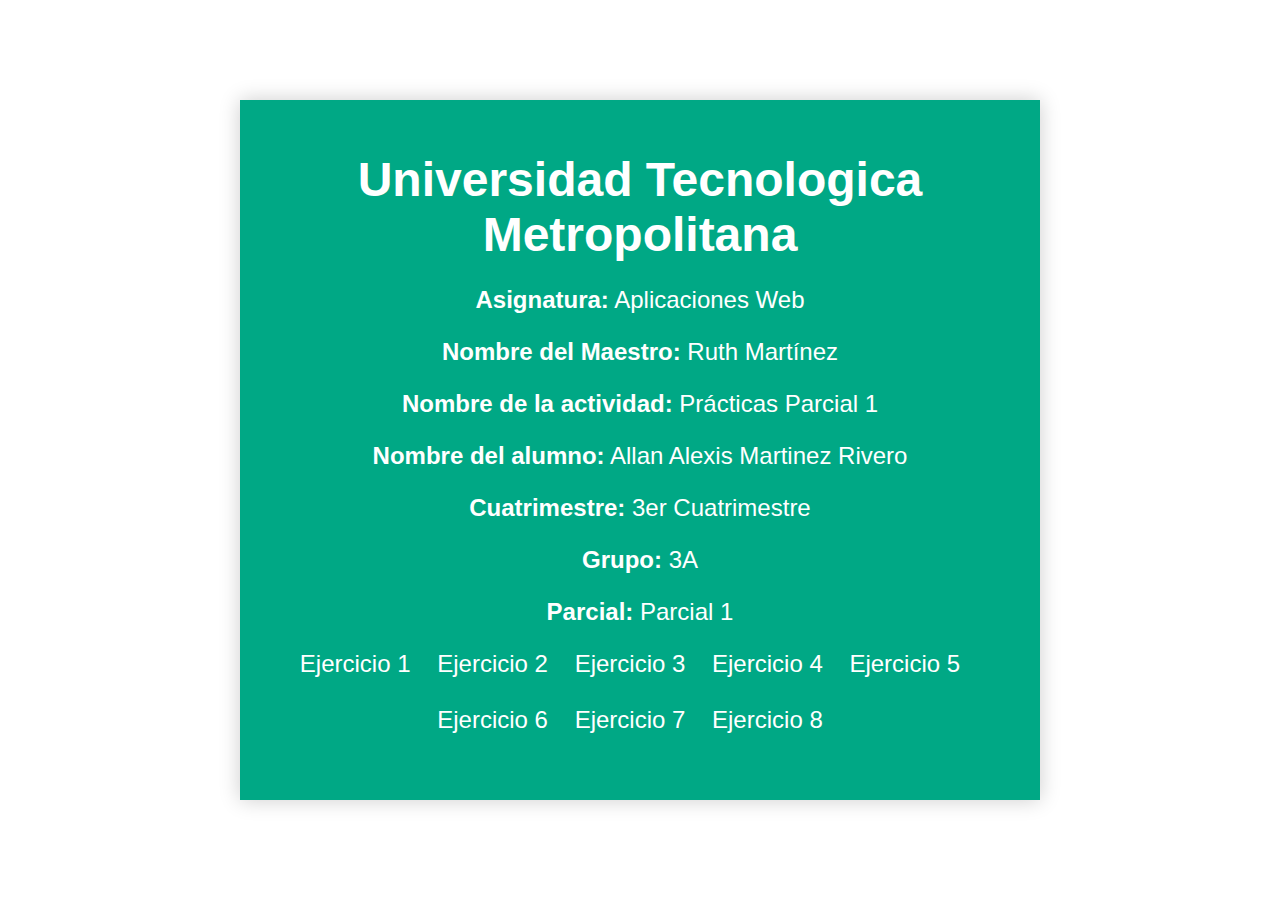
<file: practica2,3,4_AllanMartinez_DSM2A/index.html>
<!DOCTYPE html>
<html>
<head>
    <title>Portada</title>
    <link rel="stylesheet" href="styles.css">
</head>
<body>
<div class="background-design">
    <div class="container">
        <h1>Universidad Tecnologica Metropolitana</h1>
        <p><strong>Asignatura:</strong> Aplicaciones Web</p>
        <p><strong>Nombre del Maestro:</strong> Ruth Martínez</p>
        <p><strong>Nombre de la actividad:</strong> Prácticas Parcial 1</p>
        <p><strong>Nombre del alumno:</strong> Allan Alexis Martinez Rivero</p>
        <p><strong>Cuatrimestre:</strong> 3er Cuatrimestre</p>
        <p><strong>Grupo:</strong> 3A</p>
        <p><strong>Parcial:</strong> Parcial 1</p>
        <p>
            <a href="practica2/maquetado1/maquetado1.html">Ejercicio 1</a>
            <a href="practica2/maquetado2/maquetado2.html">Ejercicio 2</a>
            <a href="practica3/Curriculum Vitae/CV.html">Ejercicio 3</a>
            <a href="practica3/Ubicacion/Ubi.html">Ejercicio 4</a>
            <a href="practica4/Maquetado1/maq1.html">Ejercicio 5</a><br><br>
            <a href="practica4/Maquetado2/maq2.html">Ejercicio 6</a>
            <a href="practica4/Boogle/index.html">Ejercicio 7</a>
            <a href="practica4/tiendaonline/index.html">Ejercicio 8</a>
        </p>
    </div>
</div>

</body>
</html>
</file>
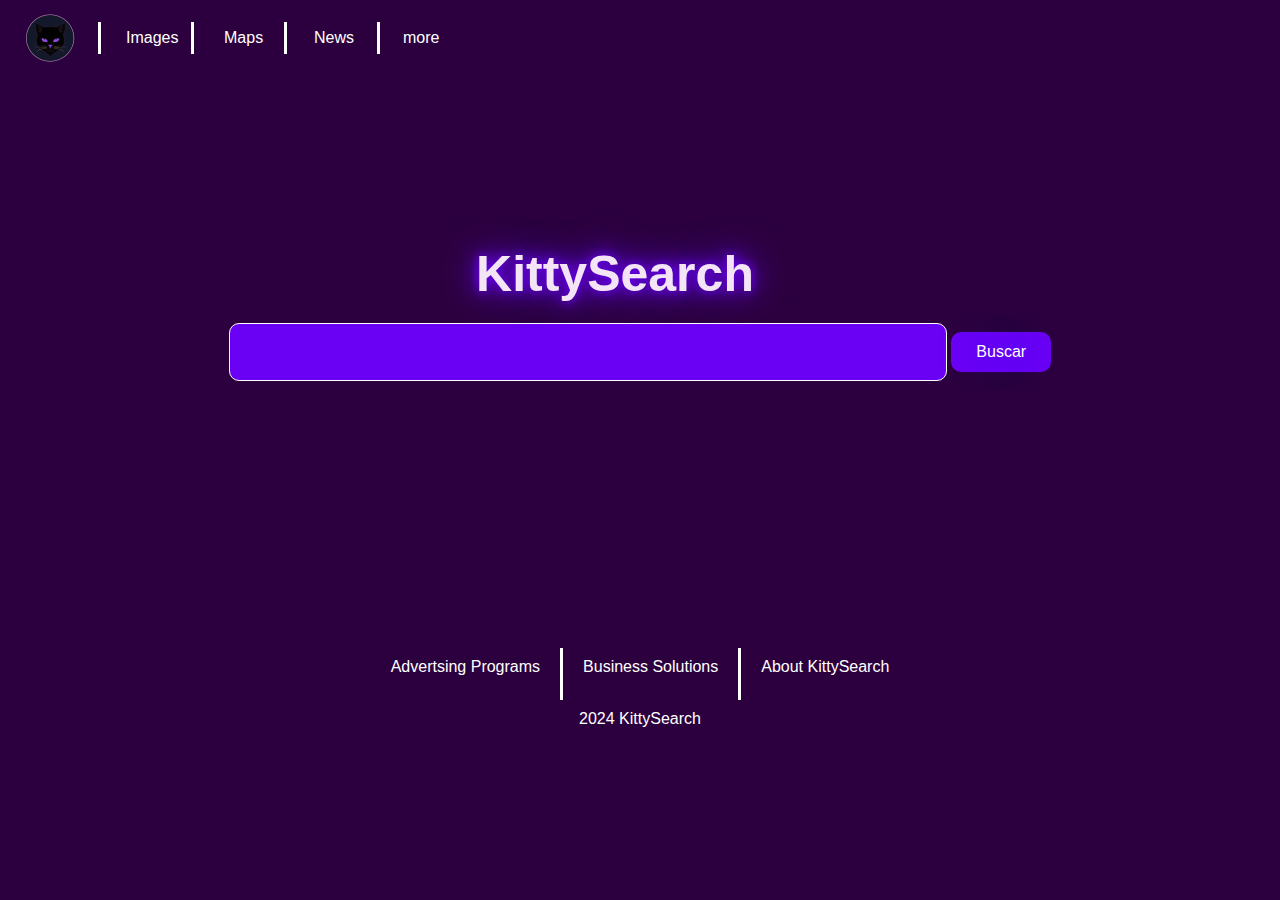
<file: practica2,3,4_AllanMartinez_DSM2A/practica4/Boogle/index.html>
<!DOCTYPE html>

<html>

<head>
    <title>KittySearch</title>
    <link rel="stylesheet" href="styles.css">
</head>
<body>

<header>
    <div class="left-head-container">
        <div class="head-container"><img src="images/KSLogo.png" class="logo"></div>
        <div class="head-container"><a class="images" >Images</a></div>
        <div class="head-container"><a class="maps">Maps</a></div>
        <div class="head-container"><a class="news">News</a></div>
        <div class="head-container head-excp"><a class="more">more</a></div>
    </div>
    <div class="right-head-container">
        <div class="head-container"><a class="kittysearch">KittySearch</a></div>
        <div class="head-container head-excp"><a class="signin">Sign in</a></div>
    </div>
</header>

<main>
    <div class="search-container">
        <div class="kittysearch-title">KittySearch</div>
        <form action="https://www.google.com/search" method="GET" target="_blank">
            <input type="text" name="q" class="search-input" placeholder="">
            <button type="submit" class="search-button">Buscar</button>
        </form>
    </div>
</main>

<footer>
    <div class="footer-container">
        <div class="advProg">Advertsing Programs</div>
        <div class="bsnSol">Business Solutions</div>
        <div class="kitSrch">About KittySearch</div>
    </div>
    <div class="rights">2024 KittySearch</div>
</footer>

</body>
</html>
</file>
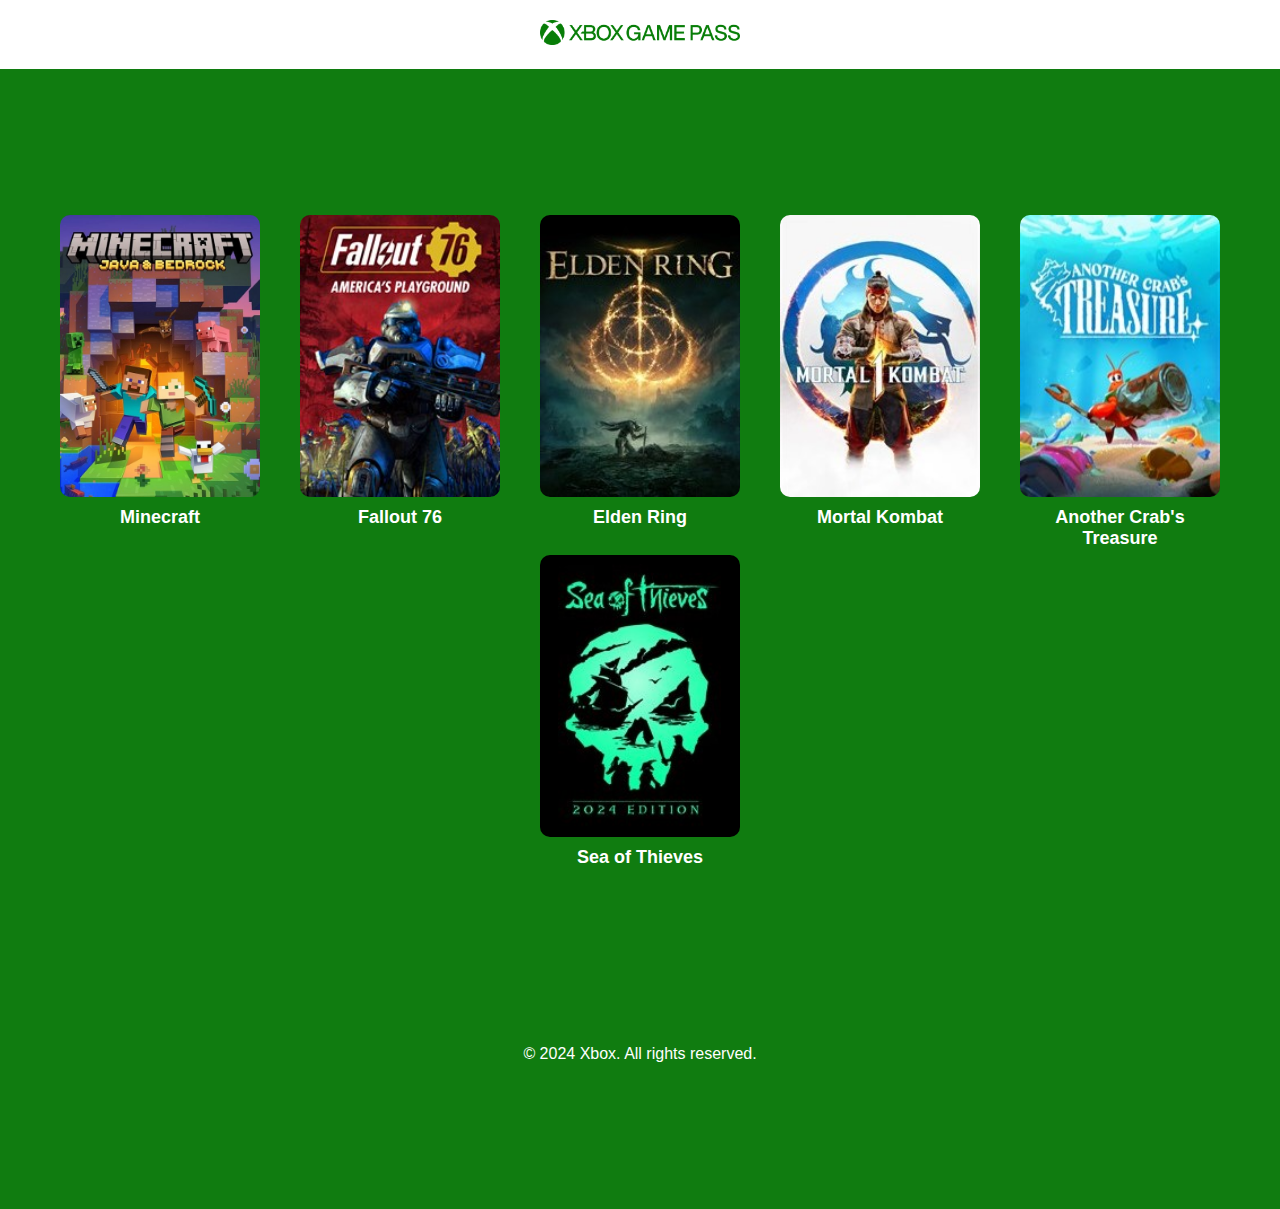
<file: practica2,3,4_AllanMartinez_DSM2A/practica4/tiendaonline/index.html>
<!DOCTYPE html>
<html>
<head>
    <title>Xbox Game Pass</title>
    <link rel="stylesheet" href="styles.css">
</head>
<body>

<header>
    <div class="logo-container">
        <img src="images/xboxlogo.png" alt="Xbox Logo" class="logo">
    </div>
</header>

<main>
    <div class="game-container">
        <div class="games">
            <div class="game">
                <img src="images/gameMinecraft.jpg" alt="Game 1">
                <h2>Minecraft</h2>
            </div>
            <div class="game">
                <img src="images/gameFallout76.png" alt="Game 2">
                <h2>Fallout 76</h2>
            </div>
            <div class="game">
                <img src="images/gameEldenRing.jpg" alt="Game 3">
                <h2>Elden Ring</h2>
            </div>
            <div class="game">
                <img src="images/gameMortalKombat.jpg" alt="Game 4">
                <h2>Mortal Kombat</h2>
            </div>
            <div class="game">
                <img src="images/gameACT.jpg" alt="Game 5">
                <h2>Another Crab's Treasure</h2>
            </div>
            <div class="game">
                <img src="images/gameSOT.jpg" alt="Game 6">
                <h2>Sea of Thieves</h2>
            </div>
        </div>
    </div>
</main>

<footer>
    <p>© 2024 Xbox. All rights reserved.</p>
</footer>

</body>
</html>
</file>
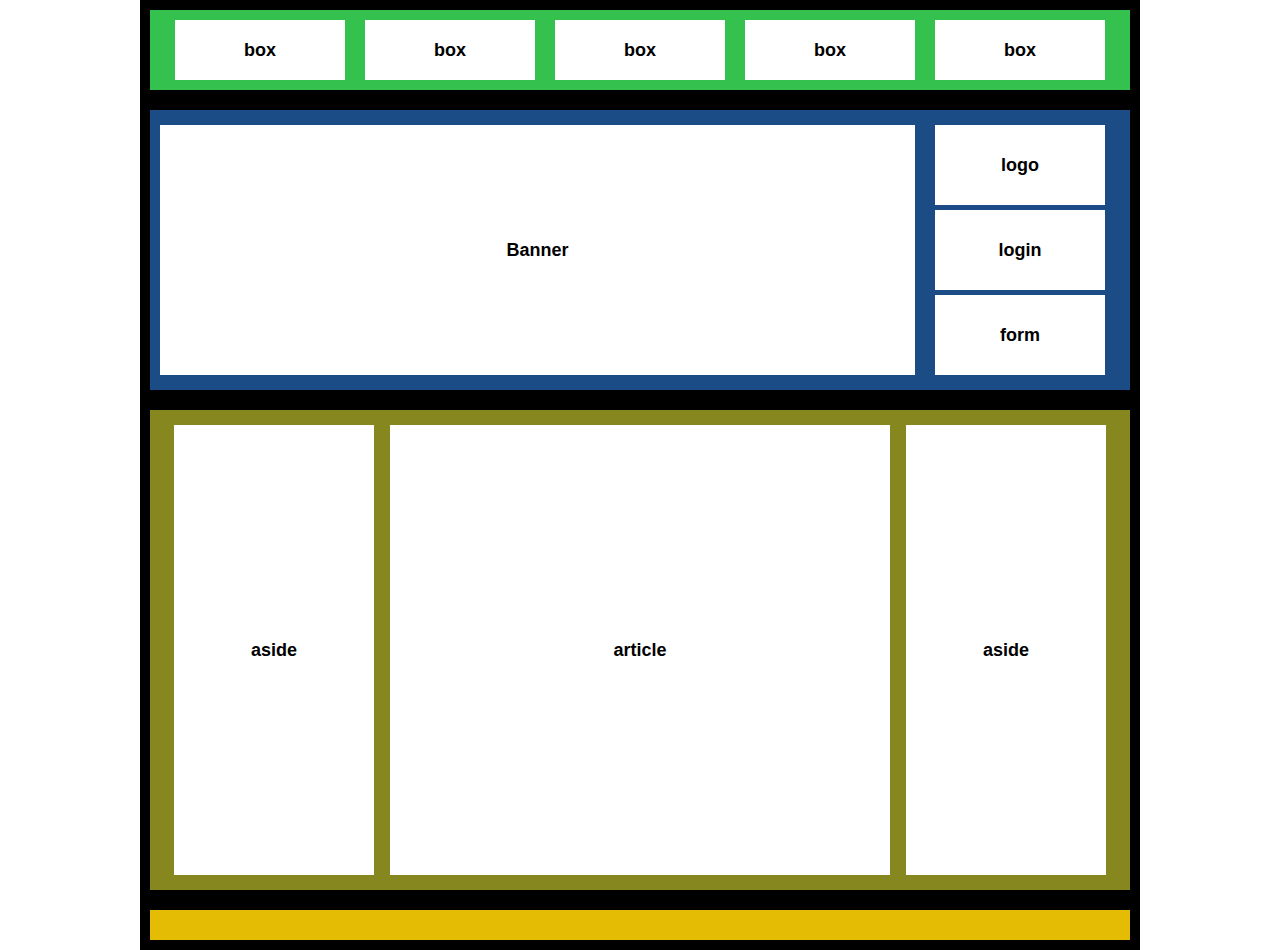
<file: practica2,3,4_AllanMartinez_DSM2A/practica2/maquetado1/maquetado1.html>
<!DOCTYPE html>

<html>

<head>
    <title>Maquetado 1</title>
    <link rel="stylesheet" href="styles.css">
</head>

<body>
    <nav class="container">
        <div class="nav-box">box</div>
        <div class="nav-box">box</div>
        <div class="nav-box">box</div>
        <div class="nav-box">box</div>
        <div class="nav-box">box</div>
    </nav>

    <header class="header-container">
        <div class="header-banner">Banner</div>
        <side class="header-sides">
            <div class="header-side">logo</div>
            <div class="header-side">login</div>
            <div class="header-side">form</div>
        </side>
    </header>

    <main class="main-container">
        <aside class="main-aside">aside</aside>
        <article class="main-article">article</article>
        <aside class="main-aside">aside</aside>
    </main>

    <footer class="footer"></footer>
</body>

</html>
</file>
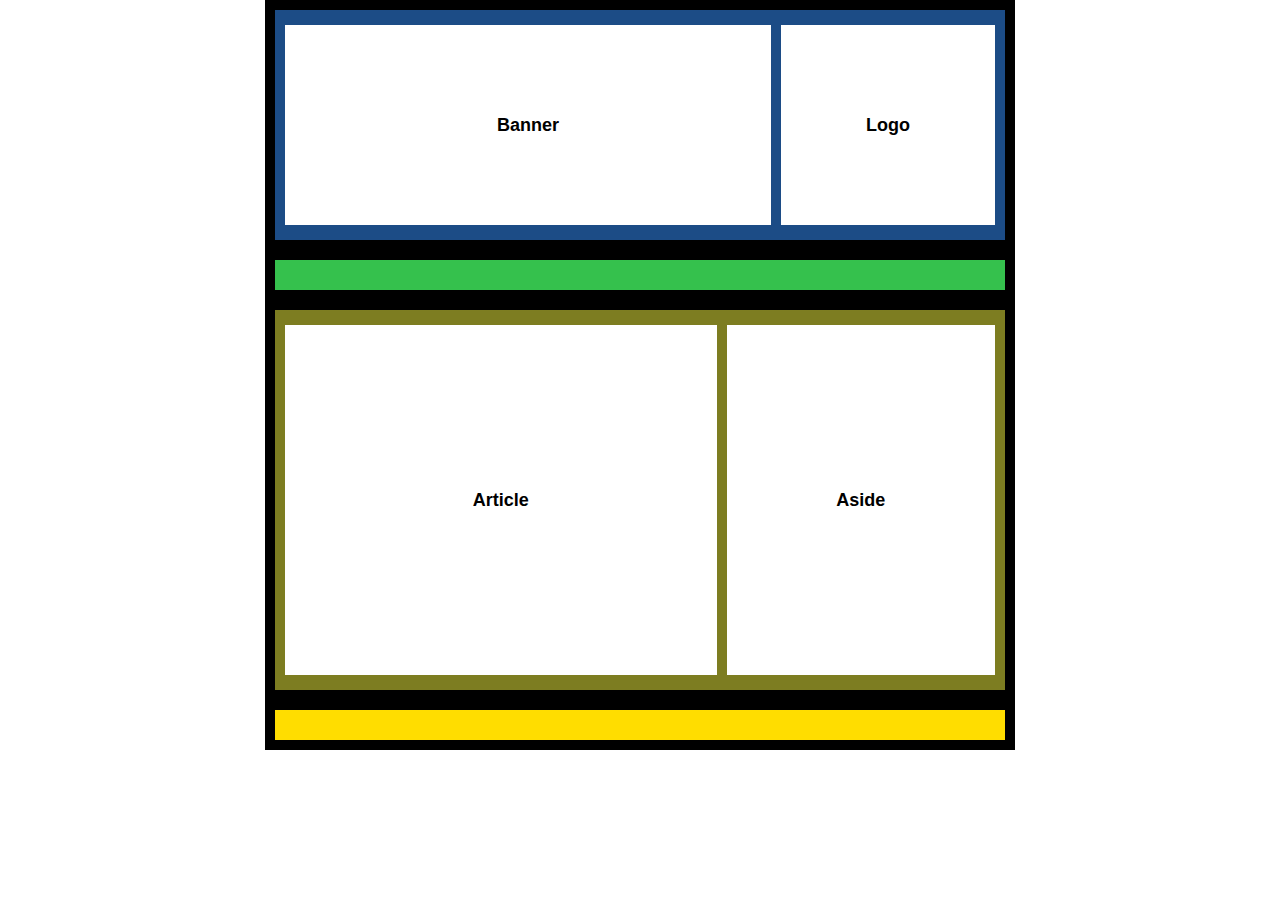
<file: practica2,3,4_AllanMartinez_DSM2A/practica2/maquetado2/maquetado2.html>
<!DOCTYPE html>

<html>

<head>
    <title>Maquetado 2</title>
    <link rel="stylesheet" href="styles.css">
</head>

<body>
    <header class="header-container">
        <div class="header-banner">Banner</div>
        <div class="header-logo">Logo</div>
    </header>

    <nav class="nav-container"></nav>

    <main class="main-container">
        <article class="main-article">Article</article>
        <aside class="main-aside">Aside</aside>
    </main>

    <footer class="footer-container"></footer>
</body>

</html>
</file>
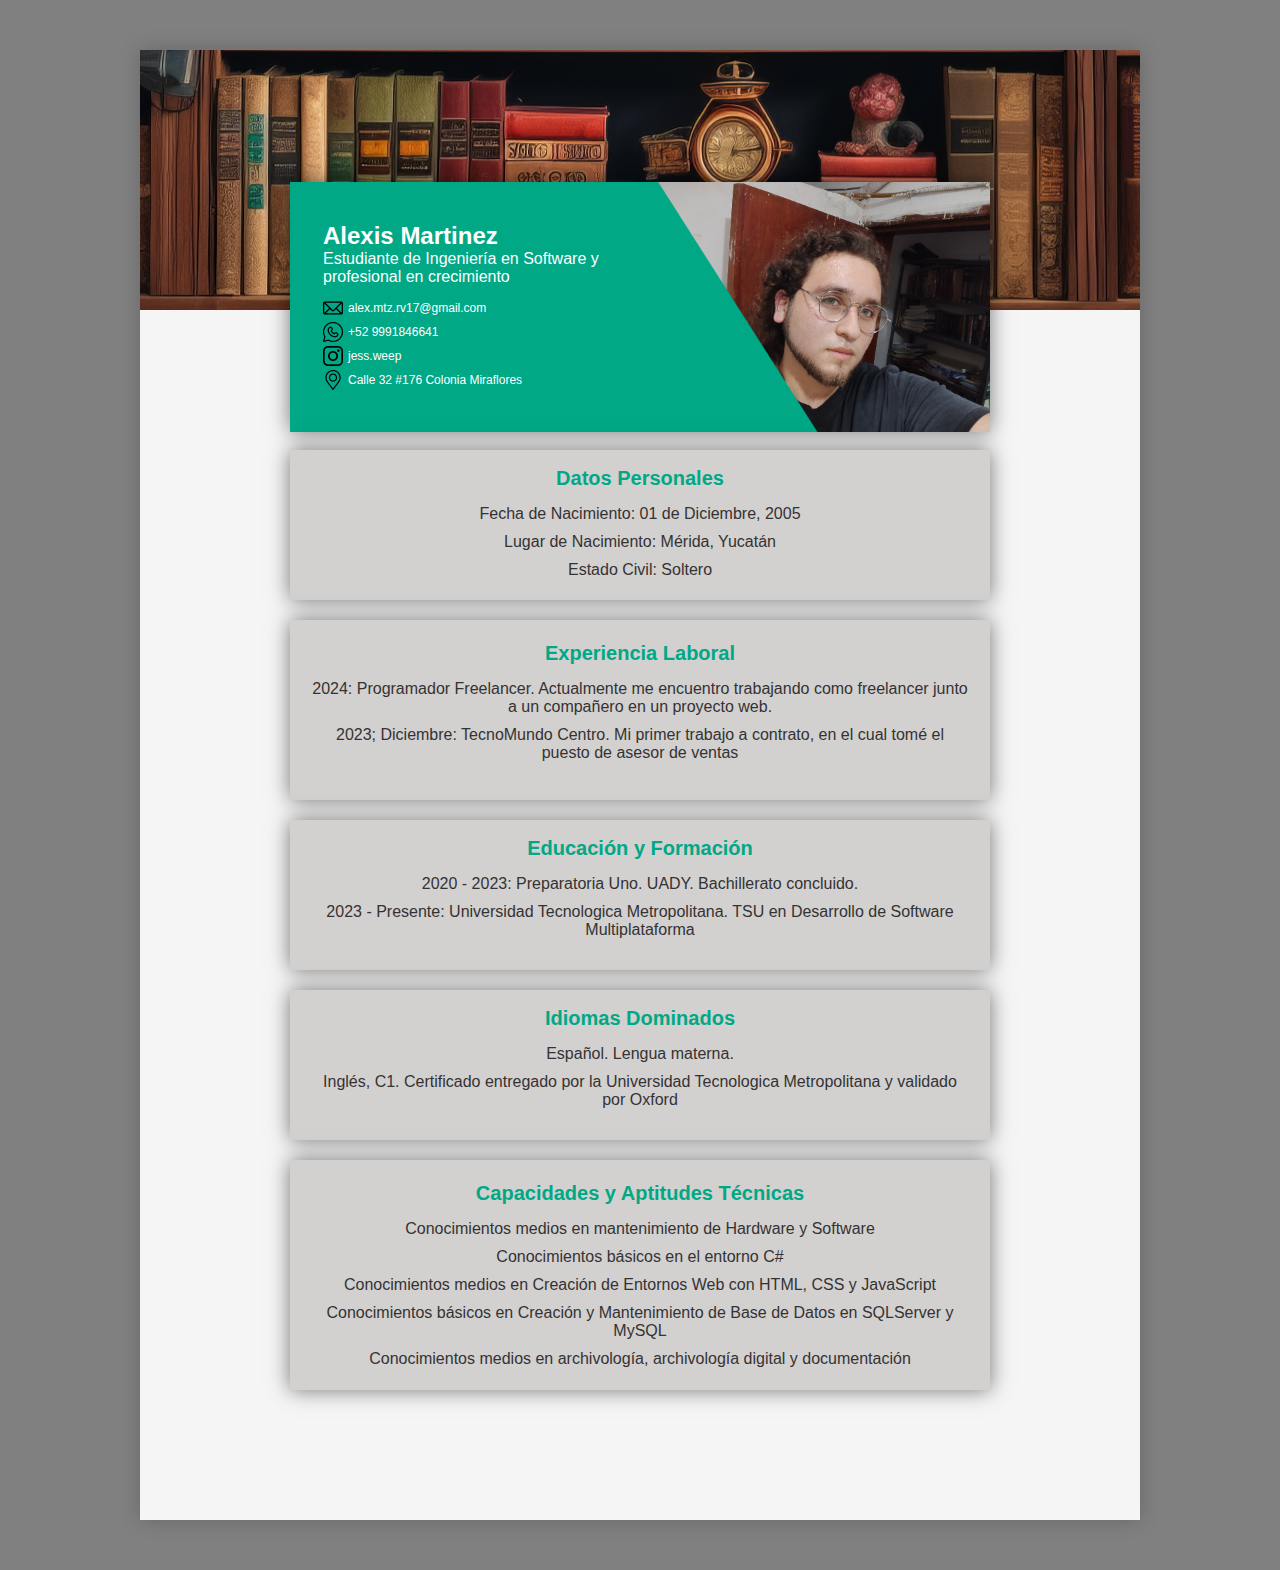
<file: practica2,3,4_AllanMartinez_DSM2A/practica3/Curriculum Vitae/CV.html>
<!DOCTYPE html>

<html>

<head>
    <title>Mi Curriculum Vitae</title>
    <link rel="stylesheet" href="styles.css">
</head>

<body>
    <div class="background-design">
        <header class="header-container">
            <div class="header-card">
                <div class="card-info">
                    <h1 class="card-name">Alexis Martinez</h1>
                    <p class="card-description">Estudiante de Ingeniería en Software y profesional en crecimiento</p>
                    <p class="card-contact-container card-contact">
                        <img src="images/correo-electronico-vacio.png" class="contact-img">
                        <a href="mailto:alex.mtz.rv17@gmail.com">alex.mtz.rv17@gmail.com</a>
                    </p>
                    <p class="card-contact-container card-contact">
                        <img src="images/whatsapp.png" class="contact-img">
                        <a href="https://wa.me/+529991846641">+52 9991846641</a>
                    </p>
                    <p class="card-contact-container card-contact">
                        <img src="images/instagram.png" class="contact-img">
                        <a href="https://www.instagram.com/jess.weep/">jess.weep</a>
                    </p>
                    <p class="card-contact-container card-contact">
                        <img src="images/location.png" class="contact-img">
                        <a href="Ubicacion/Ubi.html">Calle 32 #176 Colonia Miraflores</a>
                    </p>
                </div>
                <img src="images/my.self.png" class="card-img">
            </div>
        </header>

        <main>
            <section class="info-CV">
                <h2>Datos Personales</h2>
                <p>Fecha de Nacimiento: 01 de Diciembre, 2005</p>
                <p>Lugar de Nacimiento: Mérida, Yucatán</p>
                <p>Estado Civil: Soltero</p>
            </section>
            <section class="info-CV size-EXL">
                <h2>Experiencia Laboral</h2>
                <p>2024: Programador Freelancer. Actualmente me encuentro trabajando como freelancer junto a un compañero en un proyecto web.</p>
                <p>2023; Diciembre: TecnoMundo Centro. Mi primer trabajo a contrato, en el cual tomé el puesto de asesor de ventas</p>
            </section>
            <section class="info-CV">
                <h2>Educación y Formación</h2>
                <p>2020 - 2023: Preparatoria Uno. UADY. Bachillerato concluido.</p>
                <p>2023 - Presente: Universidad Tecnologica Metropolitana. TSU en Desarrollo de Software Multiplataforma</p>
            </section>
            <section class="info-CV">
                <h2>Idiomas Dominados</h2>
                <p>Español. Lengua materna.</p>
                <p>Inglés, C1. Certificado entregado por la Universidad Tecnologica Metropolitana y validado por Oxford</p>
            </section>
            <section class="info-CV size-CA">
                <h2>Capacidades y Aptitudes Técnicas</h2>
                <p>Conocimientos medios en mantenimiento de Hardware y Software</p>
                <p>Conocimientos básicos en el entorno C#</p>
                <p>Conocimientos medios en Creación de Entornos Web con HTML, CSS y JavaScript</p>
                <p>Conocimientos básicos en Creación y Mantenimiento de Base de Datos en SQLServer y MySQL</p>
                <p>Conocimientos medios en archivología, archivología digital y documentación</p>
            </section>
        </main>
    </div>
</body>


</html>
</file>
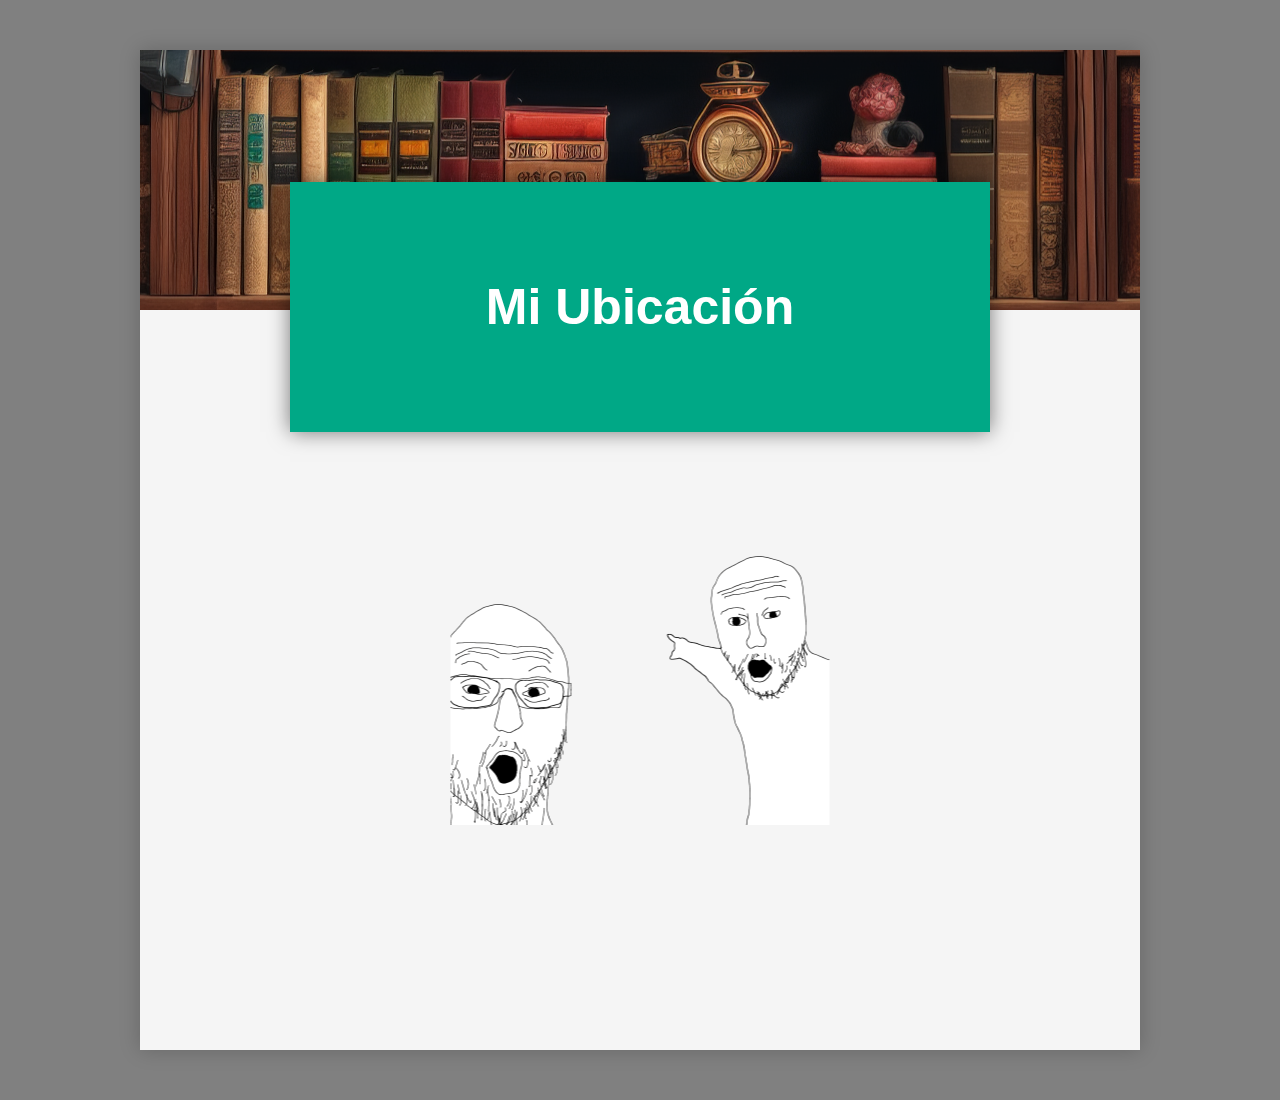
<file: practica2,3,4_AllanMartinez_DSM2A/practica3/Ubicacion/Ubi.html>
<!DOCTYPE html>

<html>

<head>
    <title>Mi Curriculum Vitae</title>
    <link rel="stylesheet" href="styles.css">
</head>

<body>
    <div class="background-design">
        <header class="header-container">
            <div class="header-card">
                <div class="card-info">
                    <h1 class="card-name">Mi Ubicación</h1>
                </div>
            </div>
        </header>
        <main>
            <div class="map-container">
                <iframe src="https://www.google.com/maps/embed?pb=!1m18!1m12!1m3!1d3725.8847478135035!2d-89.6065938556148!3d20.95714303099665!2m3!1f0!2f0!3f0!3m2!1i1024!2i768!4f13.1!3m3!1m2!1s0x8f56710c1db1173f%3A0x618f2d29b87a7009!2sC.%2024%20174A%2C%20Miraflores%2C%2097179%20M%C3%A9rida%2C%20Yuc.!5e0!3m2!1ses-419!2smx!4v1715695306258!5m2!1ses-419!2smx" width="600" height="450" style="border:0;" allowfullscreen="" loading="lazy" referrerpolicy="no-referrer-when-downgrade"></iframe>
                <img src="images/wojacks.png" class="map-overlay">
            </div>
        </main>
    </div>
</body>


</html>
</file>
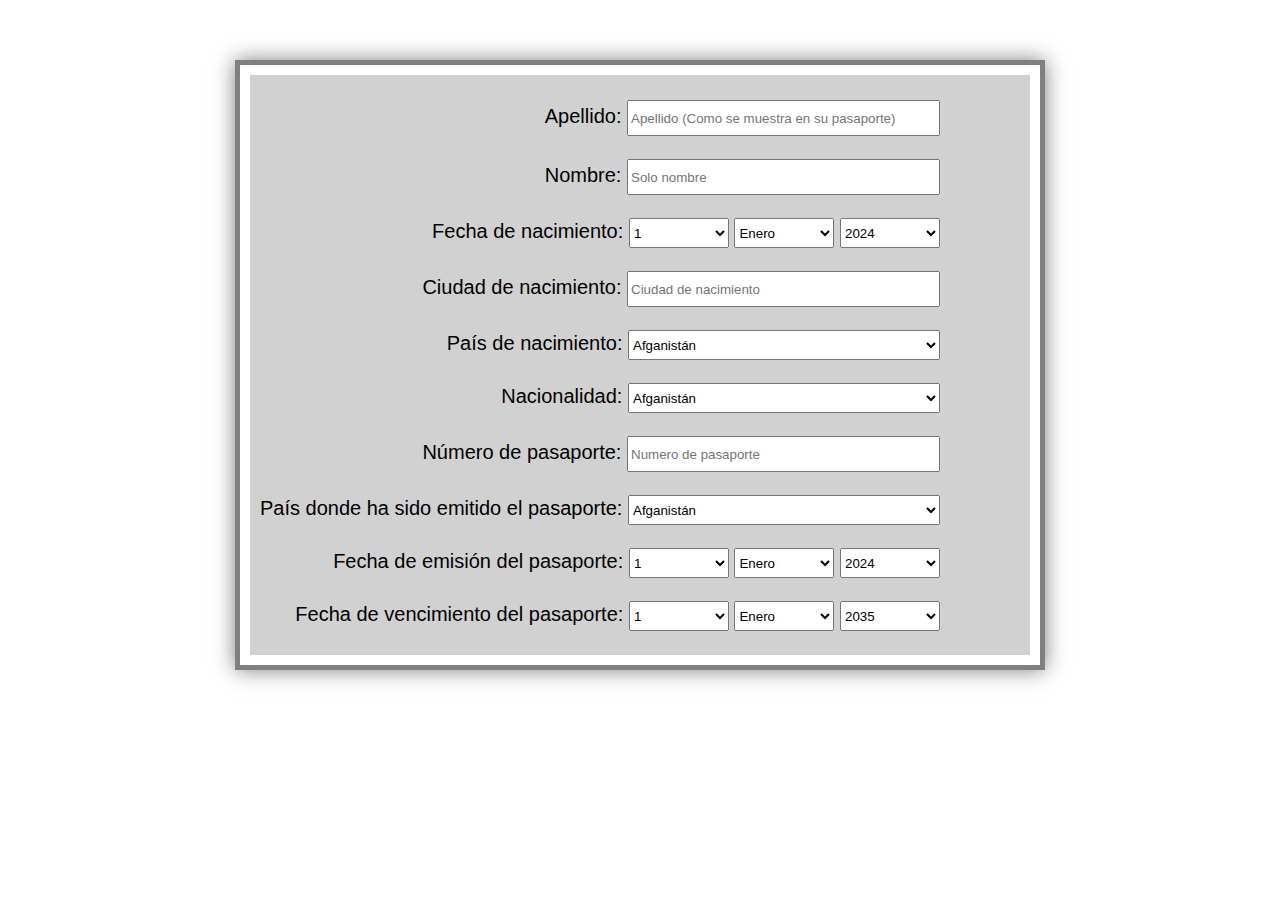
<file: practica2,3,4_AllanMartinez_DSM2A/practica4/Maquetado1/maq1.html>
<!DOCTYPE html>
<html>
<head>
    <title>Cuestionario 1</title>
    <link rel="stylesheet" href="styles.css">
</head>
<body>
    <div class="back-form">
        <form>
            <label for="apellido">Apellido:</label>
            <input type="text" id="apellido" name="apellido" placeholder="Apellido (Como se muestra en su pasaporte)" required><br><br>

            <label for="nombre">Nombre:</label>
            <input type="text" id="nombre" name="nombre" placeholder="Solo nombre" required><br><br>

            <label for="fecha_nacimiento">Fecha de nacimiento:</label>
            <select id="dia" name="dia"></select>
            <select id="mes" name="mes"></select>
            <select id="año" name="año"></select><br><br>

            <label for="ciudad_nacimiento">Ciudad de nacimiento:</label>
            <input type="text" id="ciudad_nacimiento" name="ciudad_nacimiento" placeholder="Ciudad de nacimiento" required><br><br>

            <label for="pais_nacimiento">País de nacimiento:</label>
            <select id="pais_nacimiento" name="pais_nacimiento" class="pais"></select><br><br>

            <label for="nacionalidad">Nacionalidad:</label>
            <select id="nacionalidad" name="nacionalidad" class="pais"></select><br><br>

            <label for="numero_pasaporte">Número de pasaporte:</label>
            <input type="text" id="numero_pasaporte" name="numero_pasaporte" placeholder="Numero de pasaporte"><br><br>

            <label for="pais_emision_pasaporte">País donde ha sido emitido el pasaporte:</label>
            <select id="pais_emision_pasaporte" name="pais_emision_pasaporte" class="pais">
                <!-- Opciones para los países -->
            </select><br><br>

            <label for="fecha_emision_pasaporte">Fecha de emisión del pasaporte:</label>
            <select id="dia_emision_pasaporte" name="dia_emision_pasaporte">
                <!-- Opciones para el día -->
            </select>
            <select id="mes_emision_pasaporte" name="mes_emision_pasaporte">
                <!-- Opciones para el mes -->
            </select>
            <select id="año_emision_pasaporte" name="año_emision_pasaporte">
                <!-- Opciones para el año -->
            </select><br><br>

            <label for="fecha_vencimiento_pasaporte">Fecha de vencimiento del pasaporte:</label>
            <select id="dia_vencimiento_pasaporte" name="dia_vencimiento_pasaporte">
                <!-- Opciones para el día -->
            </select>
            <select id="mes_vencimiento_pasaporte" name="mes_vencimiento_pasaporte">
                <!-- Opciones para el mes -->
            </select>
            <select id="año_vencimiento_pasaporte" name="año_vencimiento_pasaporte">
                <!-- Opciones para el año -->
            </select><br><br>
        </form>
    </div>
    <script src="script.js"></script>
</body>
</html>
</file>
<file: practica2,3,4_AllanMartinez_DSM2A/styles.css>
body {
    font-family: Arial, sans-serif;
    color: #ffffff; /* Texto blanco */
    margin: 0;
    padding: 0;
    display: flex;
    justify-content: center;
    align-items: center;
    height: 100vh;
}

.background-design {
    height: 700px;
    width: 800px;
    background-color: #00A885;
    display: flex;
    flex-direction: column;
    align-items: center;
    margin: 50px auto;
    padding: 0 20px;
    box-shadow: 0 0 20px rgba(0, 0, 0, 0.2); /* Offset X, Offset Y, Blur Radius, Color */
    box-sizing: border-box;
}
.container {
    max-width: 800px;
    padding: 20px;
    text-align: center;
}

h1 {
    font-size: 48px; /* Tamaño grande para el título */
    margin-bottom: 20px;
}

p {
    font-size: 24px; /* Tamaño grande para el texto */
    margin-bottom: 10px;
}

a {
    color: #ffffff;
    text-decoration: none;
    margin-right: 20px;
    margin-bottom: 40px; /* Incrementa el margen inferior */
}

a:hover {
    text-decoration: underline;
}
</file>
<file: practica2,3,4_AllanMartinez_DSM2A/practica4/Boogle/styles.css>
body {
    font-family: 'Gill Sans', 'Gill Sans MT', Calibri, 'Trebuchet MS', sans-serif;
    background-color: #2c003e; /* Morado oscuro */
    color: #fff; /* Texto blanco */
}

header {
    height: 60px;
    width: auto;
    display: flex;
    flex-direction: row;
    box-sizing: border-box;
}

.head-container {
    height: 32px;
    width: 90px;
    display: flex;
    align-self: center;
    justify-self: center;
    border-right: 3px solid white;
}

.head-excp {
    border: none;
}

.left-head-container {
    display: flex;
}

.logo {
    display: flex;
    align-self: center;
    padding-left: 17px;
}

.images {
    display: flex;
    align-self: center;
    padding-left: 25px;
}

.maps {
    display: flex;
    align-self: center;
    padding-left: 30px;
}

.news {
    display: flex;
    align-self: center;
    padding-left: 27px;
}

.more {
    display: flex;
    align-self: center;
    padding-left: 23px;
}

.right-head-container {
    padding-left: 820px;
    display: flex;
}

.kittysearch {
    display: flex;
    align-self: center;
}

.signin {
    display: flex;
    align-self: center;
    padding-left: 20px;
}


.right-head-container {
    padding-left: 820px;
    display: flex;
}

.kittysearch {
    display: flex;
    align-self: center;
}

.signin {
    display: flex;
    align-self: center;
    padding-left: 20px;
}

main {
    height: 500px; /* Altura de la ventana menos la altura del encabezado */
    width: auto;
    display: flex;
    justify-content: center;
    align-items: center;
}

.search-container {
    display: flex;
    flex-direction: column;
    align-items: center;
}

.kittysearch-title {
    padding-right: 50px;
    font-size: 50px; /* Tamaño de la fuente aumentado para hacerlo más atractivo */
    font-weight: bold; /* Texto en negrita */
    color: #f3e5f5; /* Morado claro */
    text-shadow: 0 0 10px #6a00f4, 0 0 20px #6a00f4, 0 0 40px #6a00f4; /* Efecto neon */
    margin-bottom: 20px; /* Espacio adicional entre el título y el formulario de búsqueda */
}

.search-input {
    width: 700px;
    height: 40px;
    padding: 8px;
    font-size: 16px;
    border: 1px solid #fff; /* Borde blanco */
    border-radius: 10px; /* Bordes más redondeados */
    margin-bottom: 10px; /* Espacio adicional entre el campo de búsqueda y el botón */
    background-color: #6a00f4; /* Morado neon */
    color: #fff; /* Texto blanco */
}

.search-button {
    width: 100px; /* Ancho del botón aumentado */
    height: 40px;
    font-size: 16px;
    background-color: #6a00f4; /* Morado neon */
    color: #fff; /* Texto blanco */
    border: none;
    border-radius: 10px; /* Bordes más redondeados */
    cursor: pointer;
    text-shadow: 0 0 10px #6a00f4, 0 0 20px #6a00f4, 0 0 40px #6a00f4; /* Efecto neon */
}

.search-button:hover {
    background-color: #f3e5f5; /* Morado claro */
    color: #6a00f4; /* Morado neon */
    text-shadow: none; /* Elimina el efecto neon al pasar el ratón */
}

.advProg, .bsnSol, .kitSrch {
    padding: 10px 20px; /* Ajuste el padding para un mejor aspecto */
    height: 32px;
    width: auto; /* Elimine el ancho fijo y permita que el contenido determine el ancho */
    border-right: 3px solid #fff; /* Borde blanco */
    color: #fff; /* Texto blanco */
}

.footer-container {
    margin-top: 80px;
    display: flex;
    justify-content: center; /* Centra los elementos horizontalmente */
    align-items: center; /* Centra los elementos verticalmente */
}

.advProg:last-child, .bsnSol:last-child, .kitSrch:last-child {
    border-right: none; /* Elimina el borde derecho del último elemento */
}

.rights {
    text-align: center; /* Centra el texto horizontalmente */
    margin-top: 10px; /* Ajusta el espacio superior */
    align-self: center; /* Centra verticalmente el elemento */
    color: #fff; /* Texto blanco */
}
</file>
<file: practica2,3,4_AllanMartinez_DSM2A/practica4/tiendaonline/styles.css>
body {
    font-family: Arial, sans-serif;
    background-color: #107c10;
    color: #fff;
    margin: 0;
    padding: 0;
}

header {
    background-color: white;
    padding: 20px;
    text-align: center;
}

.logo {
    width: 200px;
}

.main {
    text-align: center;
    padding: 20px;
}

.game-container {
    margin-top: 50px;
}

.games {
    display: flex;
    flex-wrap: wrap;
    justify-content: center;
    padding-top: 100px;
}

.game {
    width: 200px;
    height: 300px;
    margin: 20px;
    display: flex;
    flex-direction: column;
    justify-content: center;
    align-items: center;
    text-align: center;
}


.game h2 {
    margin-top: 10px;
    font-size: 18px;
    text-align: center;
    min-height: 40px;
}

.game img {
    width: 100%;
    height: 250 px;
    object-fit: cover; /* Ajusta el tamaño de la imagen sin deformarla */
    border-radius: 10px;
}


footer {
    background-color: #107c10;
    padding: 130px;
    text-align: center;
}
</file>
<file: practica2,3,4_AllanMartinez_DSM2A/practica2/maquetado1/styles.css>
body {
    margin: 0;
    padding: 0;
    display: flex;
    flex-direction: column; /* Alinear elementos en columna */
    align-items: center; /* Alinear elementos al centro */
}
.container {
    display: flex;
    justify-content: center;
    align-items: center; /* Centra verticalmente los elementos */
    height: 100px;
    width: 1000px;
    background-color: rgb(53, 193, 77);
    border: 10px solid black; /* Borde negro de 10px */
    box-sizing: border-box; /* Los bordes seran internos y no afectaran al tamaño ya especificado*/
}
.nav-box {
    height: 40px;
    width: 130px;
    font-family: Arial, Helvetica, sans-serif;
    font-size: 18px;
    font-weight: bold;
    margin: 0 10px; /* Espacio entre los botones */
    padding: 10px 20px; /* Espacio dentro de los botones */
    background-color: #fff;
    text-align: center;
    display: flex;
    justify-content: center;
    align-items: center;
}

.header-container {
    height: 300px;
    width: 1000px;
    background-color: rgb(28, 76, 134);
    display: flex;
    align-items: center;
    border: 10px solid black;
    box-sizing: border-box;
}
.header-banner {
    height: 250px;
    width: 755px;
    font-family: Arial, Helvetica, sans-serif;
    font-size: 18px;
    font-weight: bold;
    text-align: center;
    background-color: #fff;
    margin-left: 10px;
    display: flex;
    justify-content: center;
    align-items: center;
}
.header-sides {
    display: flex;
    flex-direction: column;
    align-items: flex-start; /* Alinea los elementos a la izquierda */
    margin-left: 20px; /* Espacio entre los header-sides y el banner */
}
.header-side {
    height: 80px;
    width: 130px;
    padding: 0 20px;
    font-family: Arial, Helvetica, sans-serif;
    font-size: 18px;
    font-weight: bold;
    text-align: center;
    display: flex;
    justify-content: center;
    align-items: center;
    background-color: #fff;
    margin: 2.5px 0;
}

.main-container {
    height: 500px;
    width: 1000px;
    display: flex;
    justify-content: center;
    align-items: center;
    border: 10px solid black; /* Borde negro de 10px */
    box-sizing: border-box;
    background-color: rgb(135, 135, 31);
}
.main-aside {
    height: 450px;
    width: 200px;
    margin: 0 8px;
    font-family: Arial, Helvetica, sans-serif;
    font-size: 18px;
    font-weight: bold;
    text-align: center;
    display: flex;
    justify-content: center;
    align-items: center;
    background-color: #fff;
}
.main-article {
    height: 450px;
    width: 500px;
    margin: 0 8px;
    font-family: Arial, Helvetica, sans-serif;
    font-size: 18px;
    font-weight: bold;
    text-align: center;
    display: flex;
    justify-content: center;
    align-items: center;
    background-color: #fff;
}

.footer {
    height: 50px;
    width: 1000px;
    border: 10px solid black;
    box-sizing: border-box;
    background-color: rgb(229, 188, 4);
}
</file>
<file: practica2,3,4_AllanMartinez_DSM2A/practica2/maquetado2/styles.css>
body {
    margin: 0;
    padding: 0;
    display: flex;
    flex-direction: column;
    align-items: center;
}

.header-container {
    height: 250px;
    width: 750px;
    background-color:rgb(28, 76, 134);
    display: flex;
    align-items: center;
    border: 10px solid black;
    box-sizing: border-box;
}
.header-banner {
    height: 200px;
    width: 500px;
    margin: 0 10px;
    background-color: white;
    font-family: Arial, Helvetica, sans-serif;
    font-size: 18px;
    font-weight: bold;
    display: flex;
    justify-content: center;
    align-items: center;
    text-align: center;
}
.header-logo {
    height: 200px;
    width: 220px;
    margin-right: 10px;
    background-color: white;
    font-family: Arial, Helvetica, sans-serif;
    font-size: 18px;
    font-weight: bold;
    display: flex;
    justify-content: center;
    align-items: center;
    text-align: center;
}

.nav-container {
    height: 50px;
    width: 750px;
    background-color: rgb(53, 193, 77);
    border: 10px solid black;
    box-sizing: border-box;
}

.main-container {
    height: 400px;
    width: 750px;
    background-color: rgb(125, 125, 33);
    border: 10px solid black;
    box-sizing: border-box;
    display: flex;
    align-items: center;
}

.main-article {
    height: 350px;
    width: 450px;
    background-color: white;
    margin: 10px;
    font-family: Arial, Helvetica, sans-serif;
    font-size: 18px;
    font-weight: bold;
    display: flex;
    justify-content: center;
    align-items: center;
    text-align: center;
}

.main-aside {
    height: 350px;
    width: 280px;
    margin-right: 10px;
    background-color: white;
    font-family: Arial, Helvetica, sans-serif;
    font-size: 18px;
    font-weight: bold;
    display: flex;
    justify-content: center;
    align-items: center;
    text-align: center;
}

.footer-container {
    height: 50px;
    width: 750px;
    background-color: rgb(255, 221, 0);
    border: 10px solid black;
    box-sizing: border-box;
    display: flex;
    align-items: center;
}
</file>
<file: practica2,3,4_AllanMartinez_DSM2A/practica3/Curriculum Vitae/styles.css>
body {
    margin: 0;
    padding: 0;
    display: flex;
    flex-direction: column;
    align-items: center;
    font-family: Arial, Helvetica, sans-serif;
    background-color: gray;
}

.background-design {
    height: 1470px;
    width: 1000px;
    background-color: whitesmoke;
    display: flex;
    flex-direction: column;
    align-items: center;
    margin: 50px auto;
    padding: 0 20px;
    box-shadow: 0 0 20px rgba(0, 0, 0, 0.2); /* Offset X, Offset Y, Blur Radius, Color */
    box-sizing: border-box;
}

.header-container {
    height: 400px;
    width: 1000px;
    background-image: url(images/bookshelf.png);
    background-repeat: no-repeat;
    display: flex;
    align-items: end;
    justify-content: center;
}
.header-card {
    height: 250px;
    width: 700px;
    background-color: #00A886;
    display: flex;
    justify-content: right;
    margin-bottom: 18px;
    box-shadow: 0 0 20px rgba(0, 0, 0, 0.524);
}
.card-info {
    height: 170px;
    width: 280px;
    display: flex;
    flex-direction: column;
    align-self: center;
    margin-right: 55px;
}
.card-name {
    font-size: 24px; /* Tamaño de fuente más grande para el nombre */
    font-weight: bold;
    color: white; /*color de texto*/
    margin: 0px;
}
.card-description {
    font-size: 16px; /* Tamaño de fuente para la descripción */
    color: white;
    margin: 0px;
    margin-bottom: 10px;
}
.card-contact-container {
    height: 0px;
    width: 80px;
    align-items: center;
    display: flex;
    justify-content: left;
    white-space: nowrap; /*con esto evito que las palabras se pasen al otra linea cuando escribo un espacio*/
}
.card-contact-container a {
    text-decoration: none; /* Elimina la subrayado predeterminado */
    color: inherit; /* Hereda el color del texto del elemento padre */
    cursor: pointer; /* Cambia el cursor al pasar por encima */
}
.card-contact {
    font-size: 12px;
    color: white;
}
.contact-img {
    align-self: center;
    margin-right: 5px;
}

.info-CV {
    height: 150px;
    width: 700px;
    max-width: 700px;
    background-color: rgb(211, 208, 208);
    display: flex;
    flex-direction: column;
    align-items: center;
    text-align: center;
    margin-bottom: 20px;
    padding: 0 20px;
    box-shadow: 0 0 20px rgba(0, 0, 0, 0.524);
    box-sizing: border-box;
}

.info-CV h2 {
    font-size: 20px;
    margin-bottom: 10px;
    color: #00A886; /* Color verde */
}

.info-CV p {
    font-size: 16px;
    margin: 5px 0; /* Margen superior e inferior */
    color: #333; /* Color de texto */
}

.size-EXL {
    height: 180px;
    width: 700px;
    padding-top: 5px
}

.size-CA {
    height: 230px;
    width: 700px;
    padding-top: 5px;
}
</file>
<file: practica2,3,4_AllanMartinez_DSM2A/practica3/Ubicacion/styles.css>
body {
    margin: 0;
    padding: 0;
    display: flex;
    flex-direction: column;
    align-items: center;
    font-family: Arial, Helvetica, sans-serif;
    background-color: gray;
}

.background-design {
    height: 1000px;
    width: 1000px;
    background-color: whitesmoke;
    display: flex;
    flex-direction: column;
    align-items: center;
    margin: 50px auto;
    padding: 0 20px;
    box-shadow: 0 0 20px rgba(0, 0, 0, 0.2); /* Offset X, Offset Y, Blur Radius, Color */
    box-sizing: border-box;
}

.header-container {
    height: 400px;
    width: 1000px;
    background-image: url(images/bookshelf.png);
    background-repeat: no-repeat;
    display: flex;
    align-items: end;
    justify-content: center;
}
.header-card {
    height: 250px;
    width: 700px;
    background-color: #00A886;
    display: flex;
    justify-content: center;
    align-items: center;
    margin-bottom: 18px;
    box-shadow: 0 0 20px rgba(0, 0, 0, 0.524);
}

.card-name {
    font-size: 50px; /* Tamaño de fuente más grande para el nombre */
    font-weight: bold;
    color: white; /*color de texto*/
    margin: 0px;
}
.card-description {
    font-size: 16px; /* Tamaño de fuente para la descripción */
    color: white;
    margin: 0px;
    margin-bottom: 10px;
}

main {
    align-items: center;
    display: flex;
    flex-direction: column;
}

.map-container {
    position: relative;
    width: 600px;
    height: 450px;
}

.map-overlay {
    position: absolute;
    top: 50%;
    left: 50%;
    transform: translate(-50%, -50%);
}
</file>
<file: practica2,3,4_AllanMartinez_DSM2A/practica4/Maquetado1/styles.css>
body {
    margin: 0;
    padding: 0;
    display: flex;
    flex-direction: column;
    align-items: center;
    font-family: Arial, Helvetica, sans-serif;
    background-color: white;
}

.back-form {
    height: 600px;
    width: 800px;
    margin: 60px auto;
    display: flex;
    align-items: center;
    justify-content: center;
    border: 5px solid gray;
    box-shadow: 0 0 20px rgba(0, 0, 0, 0.5); /* Offset X, Offset Y, Blur Radius, Color */
}
form {
    height: 580px;
    width: 780px;
    font-size: 20px;
    padding-right: 90px;
    padding-top: 25px;
    text-align: right;
    background-color: rgba(128, 128, 128, 0.363);
    box-sizing: border-box;
}
input {
    width: 305px;
    height: 30px;
}
select {
    width: 100px;
    height: 30px;
}

.pais {
    width: 312px;
}
</file>
